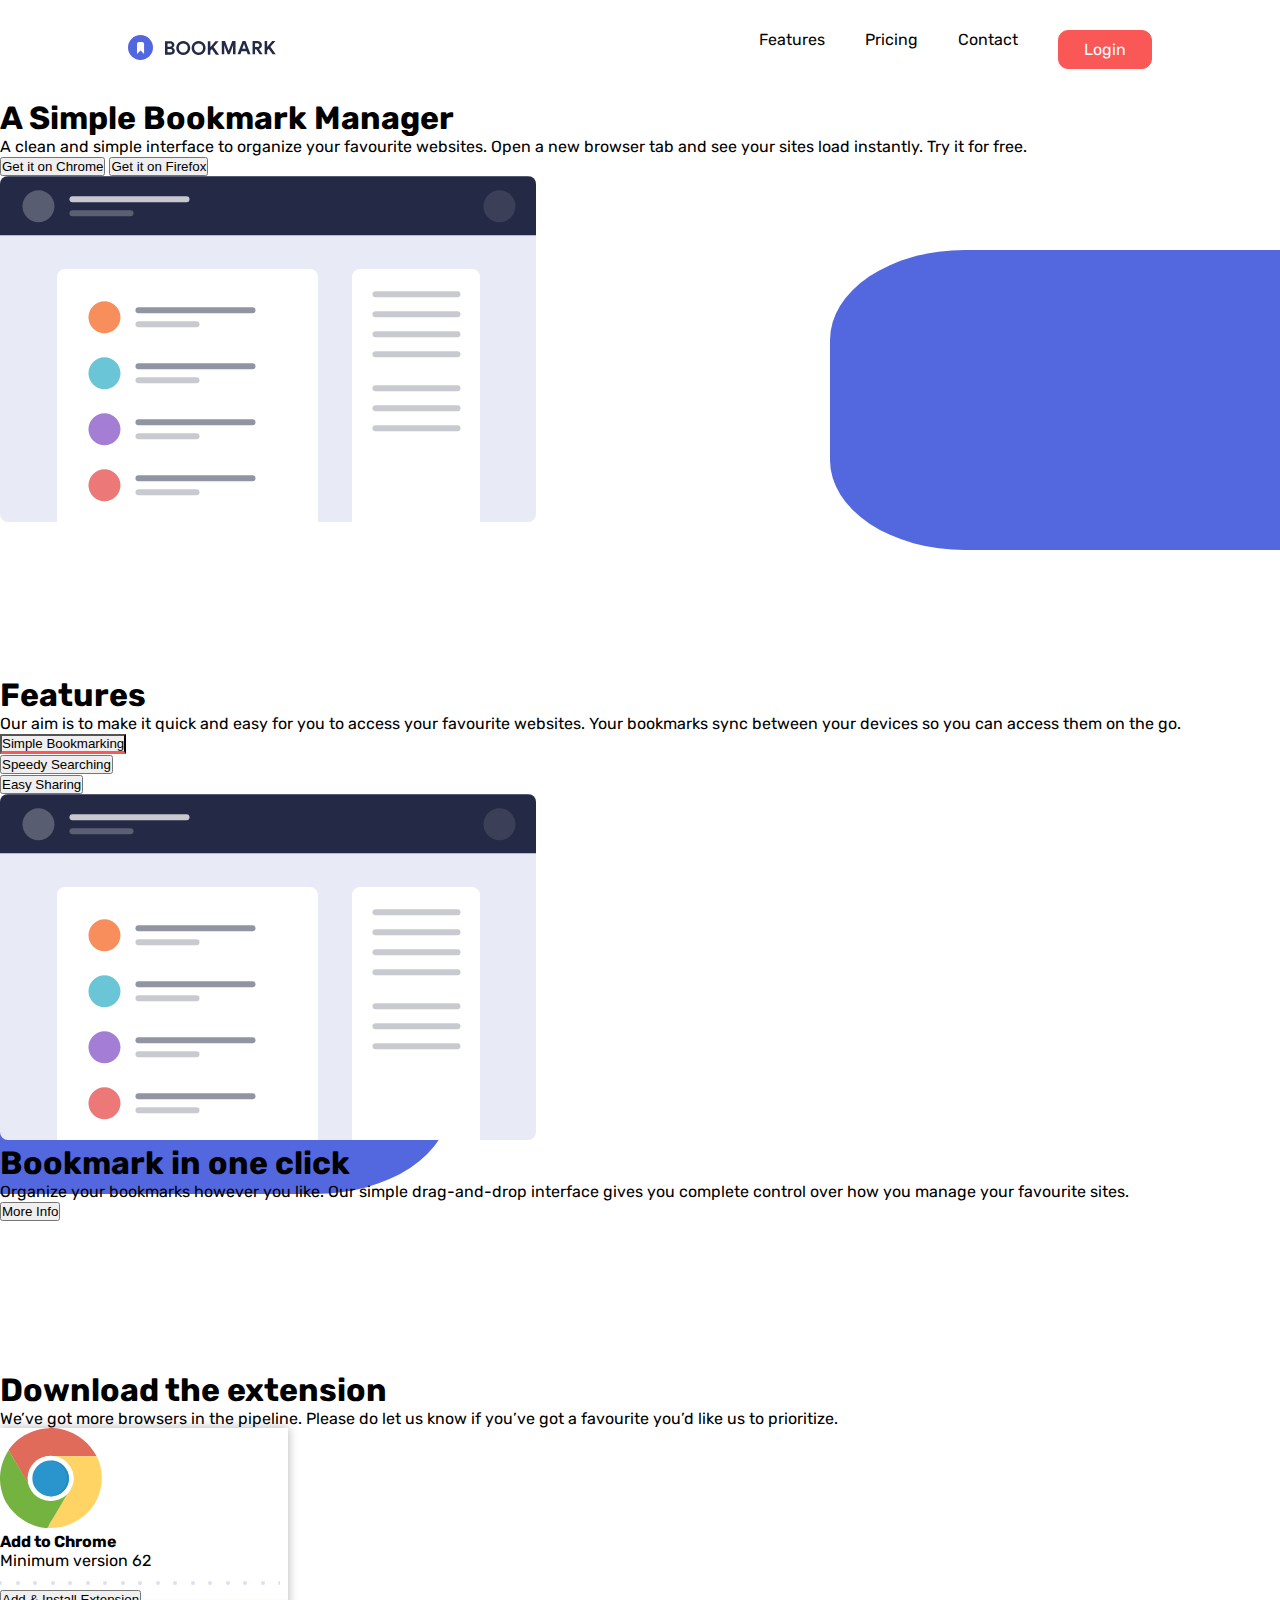
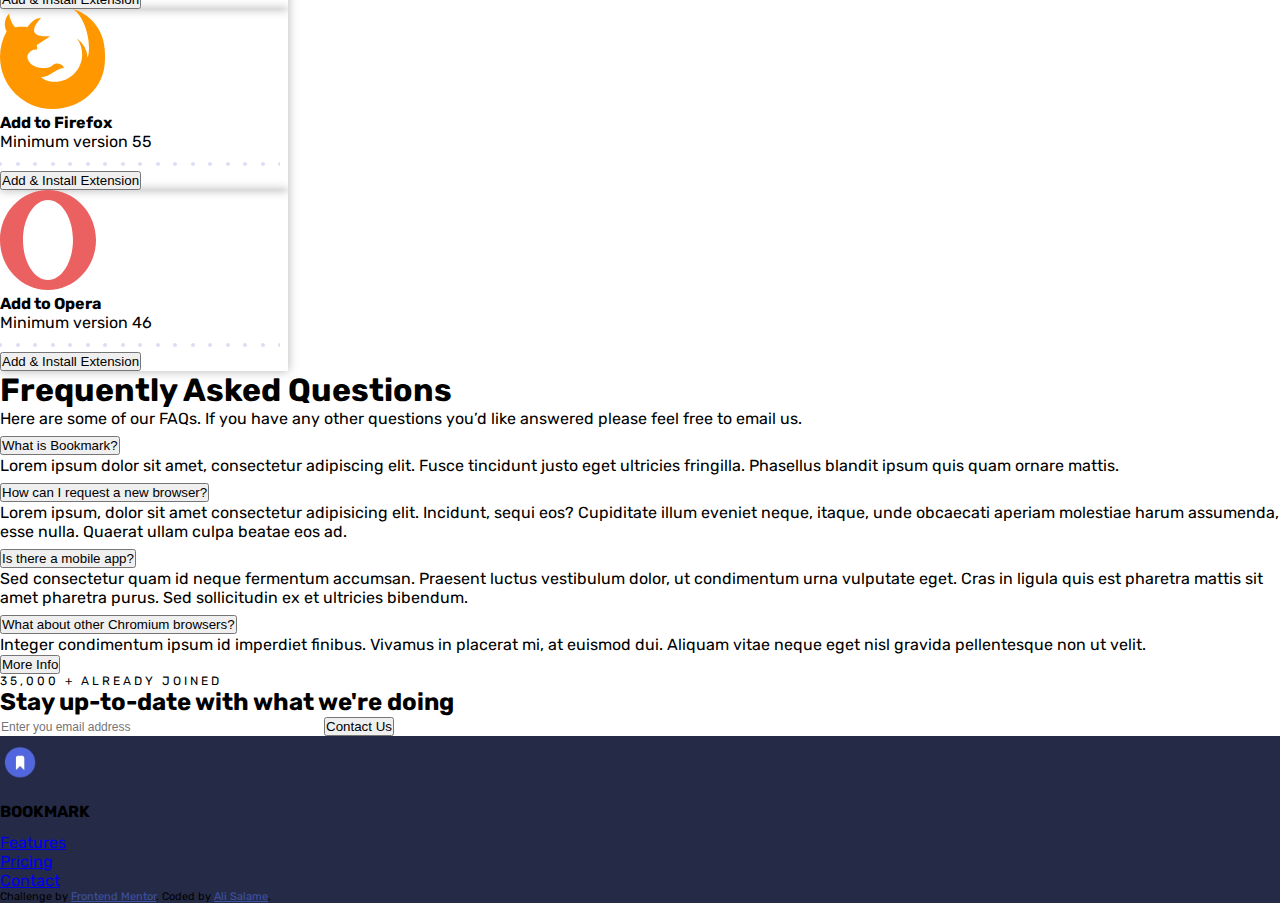
<file: index.html>
<!DOCTYPE html>
<html lang="en">
<head>
  <meta charset="UTF-8">
  <meta name="viewport" content="width=device-width, initial-scale=1.0"> <!-- displays site properly based on user's device -->
  <link href="https://cdn.jsdelivr.net/npm/bootstrap@5.2.0-beta1/dist/css/bootstrap.min.css" rel="stylesheet" integrity="sha384-0evHe/X+R7YkIZDRvuzKMRqM+OrBnVFBL6DOitfPri4tjfHxaWutUpFmBp4vmVor" crossorigin="anonymous">
  <link rel="icon" type="image/png" sizes="32x32" href="./images/favicon-32x32.png">
  <link rel="stylesheet" href="header.css">
  <link rel="stylesheet" href="Style.css">
  <link rel="preconnect" href="https://fonts.googleapis.com">
  <link rel="preconnect" href="https://fonts.gstatic.com" crossorigin>
  <link href="https://fonts.googleapis.com/css2?family=Rubik:wght@400;500&display=swap" rel="stylesheet">

  <title>Frontend Mentor | Bookmark landing page</title>
  <style>
    .attribution { font-size: 11px; text-align: center; }
    .attribution a { color: hsl(228, 45%, 44%); }
  </style>
</head>
<body class="mx-1">
  <!-- NavBar -->
  <!-- <div class="container-fluid container-md mt-md-6 nav-container">
    <nav class="navbar navbar-expand-lg bg-white ">
      <div class="container-fluid">
        <a class="navbar-brand" href="#"><svg width="148" height="25" xmlns="http://www.w3.org/2000/svg"><g fill="none" fill-rule="evenodd"><path d="M37 6.299h5.227c.746 0 1.434.155 2.062.466.629.311 1.123.735 1.484 1.27s.542 1.12.542 1.754c0 .672-.165 1.254-.495 1.746-.33.491-.762.868-1.297 1.129v.15c.697.248 1.25.643 1.661 1.185.41.541.616 1.191.616 1.95 0 .735-.196 1.385-.588 1.951a3.817 3.817 0 0 1-1.587 1.307c-.665.305-1.403.457-2.212.457H37V6.299zm5.04 5.45c.548 0 .986-.152 1.316-.457.33-.305.495-.688.495-1.148 0-.448-.159-.824-.476-1.13-.318-.304-.738-.457-1.26-.457H39.52v3.192h2.52zm.28 5.619c.61 0 1.086-.159 1.428-.476.342-.317.513-.731.513-1.241 0-.51-.174-.927-.522-1.251-.349-.324-.847-.485-1.494-.485H39.52v3.453h2.8zm12.927 2.595c-1.307 0-2.492-.308-3.556-.924a6.711 6.711 0 0 1-2.511-2.53c-.61-1.07-.915-2.246-.915-3.528 0-1.281.305-2.457.915-3.528a6.711 6.711 0 0 1 2.51-2.529C52.756 6.308 53.94 6 55.248 6c1.306 0 2.492.308 3.556.924a6.711 6.711 0 0 1 2.51 2.53c.61 1.07.915 2.246.915 3.527 0 1.282-.305 2.458-.915 3.528a6.711 6.711 0 0 1-2.51 2.53c-1.064.616-2.25.924-3.556.924zm0-2.39a4.52 4.52 0 0 0 2.258-.578 4.177 4.177 0 0 0 1.615-1.624c.392-.697.588-1.494.588-2.39 0-.896-.196-1.692-.588-2.389a4.177 4.177 0 0 0-1.615-1.624 4.52 4.52 0 0 0-2.258-.579 4.47 4.47 0 0 0-2.25.579 4.195 4.195 0 0 0-1.605 1.624c-.392.697-.588 1.493-.588 2.39 0 .895.196 1.692.588 2.389a4.195 4.195 0 0 0 1.605 1.624 4.47 4.47 0 0 0 2.25.578zm15.353 2.39c-1.307 0-2.492-.308-3.556-.924a6.711 6.711 0 0 1-2.51-2.53c-.61-1.07-.915-2.246-.915-3.528 0-1.281.305-2.457.914-3.528a6.711 6.711 0 0 1 2.511-2.529C68.108 6.308 69.294 6 70.6 6c1.307 0 2.492.308 3.556.924a6.711 6.711 0 0 1 2.51 2.53c.61 1.07.915 2.246.915 3.527 0 1.282-.305 2.458-.914 3.528a6.711 6.711 0 0 1-2.511 2.53c-1.064.616-2.25.924-3.556.924zm0-2.39a4.52 4.52 0 0 0 2.259-.578 4.177 4.177 0 0 0 1.614-1.624c.392-.697.588-1.494.588-2.39 0-.896-.196-1.692-.588-2.389a4.177 4.177 0 0 0-1.614-1.624 4.52 4.52 0 0 0-2.259-.579 4.47 4.47 0 0 0-2.25.579 4.195 4.195 0 0 0-1.605 1.624c-.392.697-.588 1.493-.588 2.39 0 .895.196 1.692.588 2.389a4.195 4.195 0 0 0 1.606 1.624 4.47 4.47 0 0 0 2.249.578zM79.83 6.3h2.52v5.73h.15l4.89-5.73h3.043v.149L85.6 11.973l5.338 7.542v.149h-3.08l-3.994-5.693-1.512 1.773v3.92h-2.52V6.299zM93.779 6h3.248l3.546 9.39h.15L104.268 6h3.267v13.365h-2.501v-6.589l.15-2.221h-.15l-3.398 8.81h-1.96l-3.416-8.81h-.149l.15 2.221v6.59h-2.483V6zm20.8 0h2.894l5.021 13.365h-2.781l-1.12-3.192h-5.115l-1.12 3.192h-2.781L114.579 6zm3.193 7.859l-1.176-3.36-.486-1.606h-.149l-.485 1.606-1.195 3.36h3.49zM124.553 6h4.872c.871 0 1.646.18 2.324.541.678.361 1.204.862 1.577 1.503.374.64.56 1.366.56 2.175 0 .858-.27 1.62-.812 2.286a4.617 4.617 0 0 1-2.044 1.447l-.018.13 3.584 5.134v.15h-2.894l-3.453-5.022h-1.176v5.021h-2.52V6zm4.853 6.03c.573 0 1.04-.175 1.4-.523.361-.349.542-.79.542-1.326 0-.51-.172-.945-.514-1.306-.342-.361-.806-.542-1.39-.542h-2.371v3.696h2.333zm7.23-6.03h2.52v5.73h.15l4.89-5.73h3.043v.15l-4.835 5.525 5.34 7.541v.15h-3.08l-3.996-5.694-1.512 1.773v3.92h-2.52V6z" fill="#242A45" fill-rule="nonzero"/><g><circle fill="#5267DF" cx="12.5" cy="12.5" r="12.5"/><path d="M9 9v10l3.54-3.44L16.078 19V9a2 2 0 0 0-2-2H11a2 2 0 0 0-2 2z" fill="#FFF"/></g></g></svg></a>
        <button class="navbar-toggler" type="button" data-bs-toggle="collapse" data-bs-target="#navbarNav" aria-controls="navbarNav" aria-expanded="false" aria-label="Toggle navigation">
          <span class="navbar-toggler-icon"></span>
        </button>
        <div class="collapse navbar-collapse" id="navbarNav">
          <ul class="navbar-nav ">
            <li class="nav-item">
              <a class="nav-link text-dark link_hover" href="#">Features</a>
            </li>
            <li class="nav-item">
              <a class="nav-link text-dark link_hover" href="#">Pricing</a>
            </li>
            <li class="nav-item link_hover ">
              <a class="nav-link text-dark link_hover" href="#">Contact</a>
            </li>
            <li class="nav-item button_container rounded ">
              <a class="nav-link text-light px-4 button_text">Login</a>
            </li>
          </ul>
        </div>
      </div>
    </nav>
  </div> -->
  <header class="d-flex flex-row">
    <div><a class="logo1" href="/"><img src="images/logo-bookmark.svg" alt="logo"></a></div>
    
    <nav>
      <ul class="nav__links align-items-center">
        <li><a href="#">Features</a></li>
        <li><a href="#">Pricing</a></li>
        <li><a href="#">Contact</a></li>
        <a class="cta" href="#">Login</a>
      </ul>

      <p class="menu cta">Menu</p>
    </nav>

</header>
<div id="mobile__menu" class="overlay">

    <a style="width:25%;" class="close container_right">&times;</a>
    <div class="overlay__content">
        <div class="link_container text-center"><a href="#">FEATURES</a></div>
        <div class="link_container text-center"><a href="#">PRICING</a></div>
        <div class="link_container text-center"><a href="#">CONTACT</a></div>
        <div class="link_container text-center"><a class="cta_overlay" href="#">LOGIN</a></div>
    </div>
</div>
<script type="text/javascript" src="mobile.js"></script>


  <!-- Bookmark -->

  <section class="mt-5 mb-md-5">
    <div class="container-fluid mx-0 d-lg-flex">
      <div class="left-section  w-lg-50 px-0 px-md-5">
        <h1 class="w-md-75 mt-md-5 text-center w-md-75 ms-0">
          A Simple Bookmark Manager
        </h1>
        <p class="text-center w-md-75 mt-3 ms-0">
          A clean and simple interface to organize your favourite websites. Open a new
          browser tab and see your sites load instantly. Try it for free.
        </p>
        <div class="w-md-75 mx-0 gap-md-5 mt-5 text-center gap-3">
          <button class="btn btn-primary Chrome">Get it on Chrome</button>
          <button class="btn btn-light Firefox">Get it on Firefox</button>
        </div>
      </div>
      <div class="right-section d-none d-lg-flex w-lg-50 .right-section">
        <svg xmlns="http://www.w3.org/2000/svg" xmlns:xlink="http://www.w3.org/1999/xlink" width="536" height="346"><defs><rect id="a" width="536" height="346" rx="8"/></defs><g fill="none" fill-rule="evenodd"><mask id="b" fill="#fff"><use xlink:href="#a"/></mask><use fill="#E8EAF6" fill-rule="nonzero" xlink:href="#a"/><g mask="url(#b)"><path fill="#242A45" d="M-3.53.197h547v59h-547z"/><g transform="translate(22.47 14.197)" fill="#FFF"><circle cx="16" cy="16" r="16" opacity=".245"/><circle cx="477" cy="16" r="16" opacity=".104"/><g transform="translate(47 6)"><rect width="120" height="6" opacity=".75" rx="3"/><rect width="64" height="6" y="14" opacity=".25" rx="3"/></g></g></g><g mask="url(#b)"><g transform="translate(57 93)"><rect width="261" height="316" fill="#FFF" rx="8"/><rect width="128" height="316" x="295" fill="#FFF" rx="8"/><rect width="120" height="6" x="78.47" y="38.197" fill="#242A45" opacity=".5" rx="3"/></g></g><g transform="translate(88.47 115.197)"><circle cx="16" cy="26" r="16" fill="#F98E5D"/><rect width="88" height="6" x="284" fill="#242A45" opacity=".25" rx="3"/><rect width="88" height="6" x="284" y="20" fill="#242A45" opacity=".25" rx="3"/><rect width="88" height="6" x="284" y="40" fill="#242A45" opacity=".25" rx="3"/><rect width="88" height="6" x="284" y="60" fill="#242A45" opacity=".25" rx="3"/><rect width="88" height="6" x="284" y="94" fill="#242A45" opacity=".25" rx="3"/><rect width="88" height="6" x="284" y="114" fill="#242A45" opacity=".25" rx="3"/><rect width="88" height="6" x="284" y="134" fill="#242A45" opacity=".25" rx="3"/><rect width="64" height="6" x="47" y="30" fill="#242A45" opacity=".25" rx="3"/></g><g transform="translate(88.47 181.197)"><circle cx="16" cy="16" r="16" fill="#6AC6D6"/><rect width="120" height="6" x="47" y="6" fill="#242A45" opacity=".5" rx="3"/><rect width="64" height="6" x="47" y="20" fill="#242A45" opacity=".25" rx="3"/></g><g transform="translate(88.47 237.197)"><circle cx="16" cy="16" r="16" fill="#A47ED4"/><rect width="120" height="6" x="47" y="6" fill="#242A45" opacity=".5" rx="3"/><rect width="64" height="6" x="47" y="20" fill="#242A45" opacity=".25" rx="3"/></g><g transform="translate(88.47 293.197)"><circle cx="16" cy="16" r="16" fill="#EC7878"/><rect width="120" height="6" x="47" y="6" fill="#242A45" opacity=".5" rx="3"/><rect width="64" height="6" x="47" y="20" fill="#242A45" opacity=".25" rx="3"/></g></g></svg>
      </div>
      <div class="drawing"></div>
    </div>
  </section>

  <!-- Features -->
  <section class="mt-md-5 features d-flex flex-column justify-content-center">
    <div class="container mt-5 mb-2 ">
      <h1 class="text-center">Features</h1>
      <div class="container-sm w-75 w-md-50">
        <p class="text-center w-100 w-md-25 w-lg-25 gx-0" >Our aim is to make it quick and easy for you to access your favourite websites.
          Your bookmarks sync between your devices so you can access them on the go.</p>
      </div>
    </div>
    <div class="container d-flex flex-md-row flex-column justify-content-center align-items-center gap-0 mt-5">
      <div class="container-fluid text-center container-md border-top-0 border-start-0 border-end-0 border-bottom border-dark rounded-0 "><button class="btn btn-light bg-white btn-md px-4 pb-4 selected-bottom">Simple Bookmarking</button></div>
      <div class="container-fluid text-center container-md border-top-0 border-start-0 border-end-0 border-bottom border-dark rounded-0 "><button class="btn btn-light bg-white btn-md px-4 pb-4">Speedy Searching</button></div>
      <div class="container-fluid text-center container-md border-top-0 border-start-0 border-end-0 border-bottom border-dark rounded-0 "><button class="btn btn-light bg-white btn-md px-5 pb-4">Easy Sharing</button></div>
    </div>
  </section>

  <section class="mt-5 mb-5 last-section">
    <div class="container d-lg-flex gap-md-5">
      <div class="right-section2 d-none d-lg-flex w-lg-50 .right-section">
        <svg xmlns="http://www.w3.org/2000/svg" xmlns:xlink="http://www.w3.org/1999/xlink" width="536" height="346"><defs><rect id="a" width="536" height="346" rx="8"/></defs><g fill="none" fill-rule="evenodd"><mask id="b" fill="#fff"><use xlink:href="#a"/></mask><use fill="#E8EAF6" fill-rule="nonzero" xlink:href="#a"/><g mask="url(#b)"><path fill="#242A45" d="M-3.53.197h547v59h-547z"/><g transform="translate(22.47 14.197)" fill="#FFF"><circle cx="16" cy="16" r="16" opacity=".245"/><circle cx="477" cy="16" r="16" opacity=".104"/><g transform="translate(47 6)"><rect width="120" height="6" opacity=".75" rx="3"/><rect width="64" height="6" y="14" opacity=".25" rx="3"/></g></g></g><g mask="url(#b)"><g transform="translate(57 93)"><rect width="261" height="316" fill="#FFF" rx="8"/><rect width="128" height="316" x="295" fill="#FFF" rx="8"/><rect width="120" height="6" x="78.47" y="38.197" fill="#242A45" opacity=".5" rx="3"/></g></g><g transform="translate(88.47 115.197)"><circle cx="16" cy="26" r="16" fill="#F98E5D"/><rect width="88" height="6" x="284" fill="#242A45" opacity=".25" rx="3"/><rect width="88" height="6" x="284" y="20" fill="#242A45" opacity=".25" rx="3"/><rect width="88" height="6" x="284" y="40" fill="#242A45" opacity=".25" rx="3"/><rect width="88" height="6" x="284" y="60" fill="#242A45" opacity=".25" rx="3"/><rect width="88" height="6" x="284" y="94" fill="#242A45" opacity=".25" rx="3"/><rect width="88" height="6" x="284" y="114" fill="#242A45" opacity=".25" rx="3"/><rect width="88" height="6" x="284" y="134" fill="#242A45" opacity=".25" rx="3"/><rect width="64" height="6" x="47" y="30" fill="#242A45" opacity=".25" rx="3"/></g><g transform="translate(88.47 181.197)"><circle cx="16" cy="16" r="16" fill="#6AC6D6"/><rect width="120" height="6" x="47" y="6" fill="#242A45" opacity=".5" rx="3"/><rect width="64" height="6" x="47" y="20" fill="#242A45" opacity=".25" rx="3"/></g><g transform="translate(88.47 237.197)"><circle cx="16" cy="16" r="16" fill="#A47ED4"/><rect width="120" height="6" x="47" y="6" fill="#242A45" opacity=".5" rx="3"/><rect width="64" height="6" x="47" y="20" fill="#242A45" opacity=".25" rx="3"/></g><g transform="translate(88.47 293.197)"><circle cx="16" cy="16" r="16" fill="#EC7878"/><rect width="120" height="6" x="47" y="6" fill="#242A45" opacity=".5" rx="3"/><rect width="64" height="6" x="47" y="20" fill="#242A45" opacity=".25" rx="3"/></g></g></svg>
        
      </div>
      <div class="drawing2"></div>
      <div class="left-section w-lg-50 px-5">
        <h1 class="w-md-75 mt-md-5 text-center w-md-75 ms-0">
          Bookmark in one click
        </h1>
        <p class="text-center w-md-75 mt-3 ms-0 ">
          Organize your bookmarks however you like. Our simple drag-and-drop interface 
          gives you complete control over how you manage your favourite sites.
        </p>
        <div class="w-md-75 ms-0 gap-md-5 mt-5 text-center gap-3">
          <button class="btn btn-primary Chrome">More Info</button>
        </div>
      </div>
    </div>
  </section>

  <!-- Download Extension -->

  <section class="mt-5 features d-flex flex-column justify-content-center">
    <div class="w-md-75 mt-md-5 text-center w-md-75 ms-0">
      <h1>Download the extension</h1>
      <div class="container-sm w-50">
        <p class="text-center w-md-25 w-lg-25" >We’ve got more browsers in the pipeline. Please do let us know if you’ve 
          got a favourite you’d like us to prioritize.</p>
      </div>
    </div>
    <div class="container mt-md-5">
      <div class="row gap-5 mt-5 ms-4 gap-md-5 mt-md-0 ms-md-0">
        <div class="col-md border-0 mt-md-1">
          <div class="card d-flex justify-content-center align-items-center border_custom" style="width: 18rem;">
            <img src="images/logo-chrome.svg" class="card-img-top img w-50 m-5" alt="">
            <div class="container d-flex flex-column justify-content-center text-align-center align-items-center">
              <h4 class="text-dark">Add to Chrome</h4>
              <p>Minimum version 62</p>
            </div>
            <div class="card-body p-0 d-flex flex-column justify-content-around align-items-center gap-md-3 mb-3">
              <img class="img-fluid" src="/images/bg-dots.svg" alt="">
              <button class="btn btn-primary px-3 Chrome">Add & Install Extension</button>
            </div>
          </div>
        </div>
        <div class="col-md border-0 mt-md-4 pt-md-4">
          <div class="card d-flex justify-content-center align-items-center border_custom" style="width: 18rem;">
            <img src="images/logo-firefox.svg" class="card-img-top img w-50 m-5" alt="">
            <div class="container d-flex flex-column justify-content-center text-align-center align-items-center">
              <h4 class="text-dark">Add to Firefox</h4>
              <p>Minimum version 55</p>
            </div>
            <div class="card-body p-0 d-flex flex-column justify-content-around align-items-center gap-md-3 mb-3">
              <img class="img-fluid" src="/images/bg-dots.svg" alt="">
              <button class="btn btn-primary px-3 Chrome">Add & Install Extension</button>
            </div>
          </div>
        </div>
        <div class="col-md border-0 mt-md-5 pt-md-5">
          <div class="card d-flex justify-content-center align-items-center border_custom" style="width: 18rem;">
            <img src="images/logo-opera.svg" class="card-img-top img w-50 m-5" alt="">
            <div class="container d-flex flex-column justify-content-center text-align-center align-items-center">
              <h4 class="text-dark">Add to Opera</h4>
              <p>Minimum version 46</p>
            </div>
            <div class="card-body p-0 d-flex flex-column justify-content-around align-items-center gap-md-3 mb-3">
              <img class="img-fluid" src="/images/bg-dots.svg" alt="">
              <button class="btn btn-primary px-3 Chrome">Add & Install Extension</button>
            </div>
          </div>
        </div>
      </div>
    </div>
  </section>


  <!-- Frequently Asked Questions -->

<section class="pb-5 mb-5">
    <div class="container mt-5 mb-5 text-center text-dark">
      <h1>Frequently Asked Questions</h1>
      <div class="container-sm w-50">
        <p class="text-center w-md-25 w-lg-25" >
          Here are some of our FAQs. If you have any other questions you’d like 
          answered please feel free to email us.</p>
      </div>
    </div>


    <div class="accordion mt-5"  id="accordionExample">
      <!-- Accordion #1 -->
      <div class="accordion-item d-flex flex-column justify-content-center align-items-center border-0">
        <!-- Question -->
        <h2 class="accordion-header w-50 border-top border-dark" id="headingOne">
          <button class="accordion-button" type="button" data-bs-toggle="collapse" data-bs-target="#collapseOne" aria-expanded="true" aria-controls="collapseOne">
            What is Bookmark?
          </button>
        </h2>

        <!-- Answer! -->
        <div id="collapseOne" class="accordion-collapse  collapse w-50" aria-labelledby="headingOne" data-bs-parent="#accordionExample">
          <div class="accordion-body">
            Lorem ipsum dolor sit amet, consectetur adipiscing elit. Fusce tincidunt 
            justo eget ultricies fringilla. Phasellus blandit ipsum quis quam ornare mattis.
          </div>
        </div>

      </div>


      <!-- Accordion #2 -->
      <div class="accordion-item d-flex flex-column justify-content-center align-items-center border-0">
        <!-- Question -->
        <h2 class="accordion-header w-50 border-top border-dark" id="headingtwo">
          <button class="accordion-button" type="button" data-bs-toggle="collapse" data-bs-target="#collapsetwo">
            How can I request a new browser?
          </button>
        </h2>

        <!-- Answer! -->
        <div id="collapsetwo" class="accordion-collapse collapse w-50  flex-column justify-content-center align-items-center" aria-labelledby="headingOne" data-bs-parent="#accordionExample">
          <div class="accordion-body">
            Lorem ipsum, dolor sit amet consectetur adipisicing elit. Incidunt, sequi eos? Cupiditate illum eveniet neque, itaque, unde obcaecati aperiam molestiae harum assumenda, esse nulla. Quaerat ullam culpa beatae eos ad.
          </div>
        </div>

      </div>


      <!-- Accordion #3 -->
      <div class="accordion-item d-flex flex-column justify-content-center align-items-center border-0">
        <!-- Question -->
        <h2 class="accordion-header w-50 border-top border-dark" id="headingthree">
          <button class="accordion-button" type="button" data-bs-toggle="collapse" data-bs-target="#collapsethree">
            Is there a mobile app?
          </button>
        </h2>

        <!-- Answer! -->
        <div id="collapsethree" class="accordion-collapse collapse w-50  flex-column justify-content-center align-items-center" aria-labelledby="headingOne" data-bs-parent="#accordionExample">
          <div class="accordion-body">
            Sed consectetur quam id neque fermentum accumsan. Praesent luctus vestibulum dolor, ut condimentum 
            urna vulputate eget. Cras in ligula quis est pharetra mattis sit amet pharetra purus. Sed 
            sollicitudin ex et ultricies bibendum.
          </div>
        </div>
      </div>

      
      <!-- Accordion #4 -->
      <div class="accordion-item d-flex flex-column justify-content-center align-items-center border-0">
        <!-- Question -->
        <h2 class="accordion-header w-50 border-top border-bottom border-dark" id="headingfour">
          <button class="accordion-button" type="button" data-bs-toggle="collapse" data-bs-target="#collapsefour">
            What about other Chromium browsers?
          </button>
        </h2>

        <!-- Answer! -->
        <div id="collapsefour" class="accordion-collapse collapse w-50  flex-column justify-content-center align-items-center" aria-labelledby="headingOne" data-bs-parent="#accordionExample">
          <div class="accordion-body">
            Integer condimentum ipsum id imperdiet finibus. Vivamus in placerat mi, at euismod dui. Aliquam 
            vitae neque eget nisl gravida pellentesque non ut velit.
          </div>
        </div>

      </div>
    </div>

    <div class="container d-flex justify-content-center align-items-center">
      <button class="btn btn-primary btn-md mt-5 pt-2 Chrome">
        More Info
      </button>
    </div>
  </div>
</section>

<!-- Contact Us -->
<section class="bg-primary text-light contact_us text-center pt-5 mt-3 ms-0">
  <div class="container">
    <div>
      <p >35,000 + ALREADY JOINED</p>
      <h2 class="ps-md-5">Stay up-to-date with what <span class="d-md-block">we're doing</span></h2>
    </div>
    <div class="contact_us_input input-primary flex-md-row d-flex flex-column gap-3 justify-content-center align-items-center pt-3 pb-5">
      <input class="input_2 p-2 w-75 w-md-25" type="text" placeholder="Enter you email address">
      <button class="btn btn-danger btn-md py-2 px-3">Contact Us</button>
    </div>
  </div>
</section>
  
<!-- Footer -->
<footer class="footer py-5 px-0 mx-0">
  <div class="container d-flex flex-column flex-md-row justify-content-start align-items-center">
    <div class="container d-flex flex-row align-items-center justify-content-start">
      <a class="navbar-brand" href="#"><img class="img-fluid" src="images/icon.JPG" alt=""></a>
      <h4 class="text-white">BOOKMARK</h4>
      <div class="ms-0 align-items-center text-center footer_nav">
        <ul class="navbar-nav d-flex flex-column flex-md-row gap-md-5 justify-content-start">
          <li class="nav-item">
            <a class="nav-link text-white" aria-current="page" href="#">Features</a>
          </li>
          <li class="nav-item">
            <a class="nav-link text-white" href="#">Pricing</a>
          </li>
          <li class="nav-item">
            <a class="nav-link text-white" href="#">Contact</a>
          </li>
        </ul>
      </div>
    </div>
    <p class="attribution text-light pt-5 pt-md-0">
      Challenge by <a class="text-light" href="https://www.frontendmentor.io?ref=challenge" target="_blank">Frontend Mentor</a>. 
      Coded by <a class="text-light" href="https://www.linkedin.com/in/ali-salame-9a427b189/">Ali Salame</a>.
    </p>

  </div>
</footer>



  <!-- JavaScript Bundle with Popper -->
<script src="https://cdn.jsdelivr.net/npm/bootstrap@5.2.0-beta1/dist/js/bootstrap.bundle.min.js" integrity="sha384-pprn3073KE6tl6bjs2QrFaJGz5/SUsLqktiwsUTF55Jfv3qYSDhgCecCxMW52nD2" crossorigin="anonymous"></script>

</body>
</html>
</file>
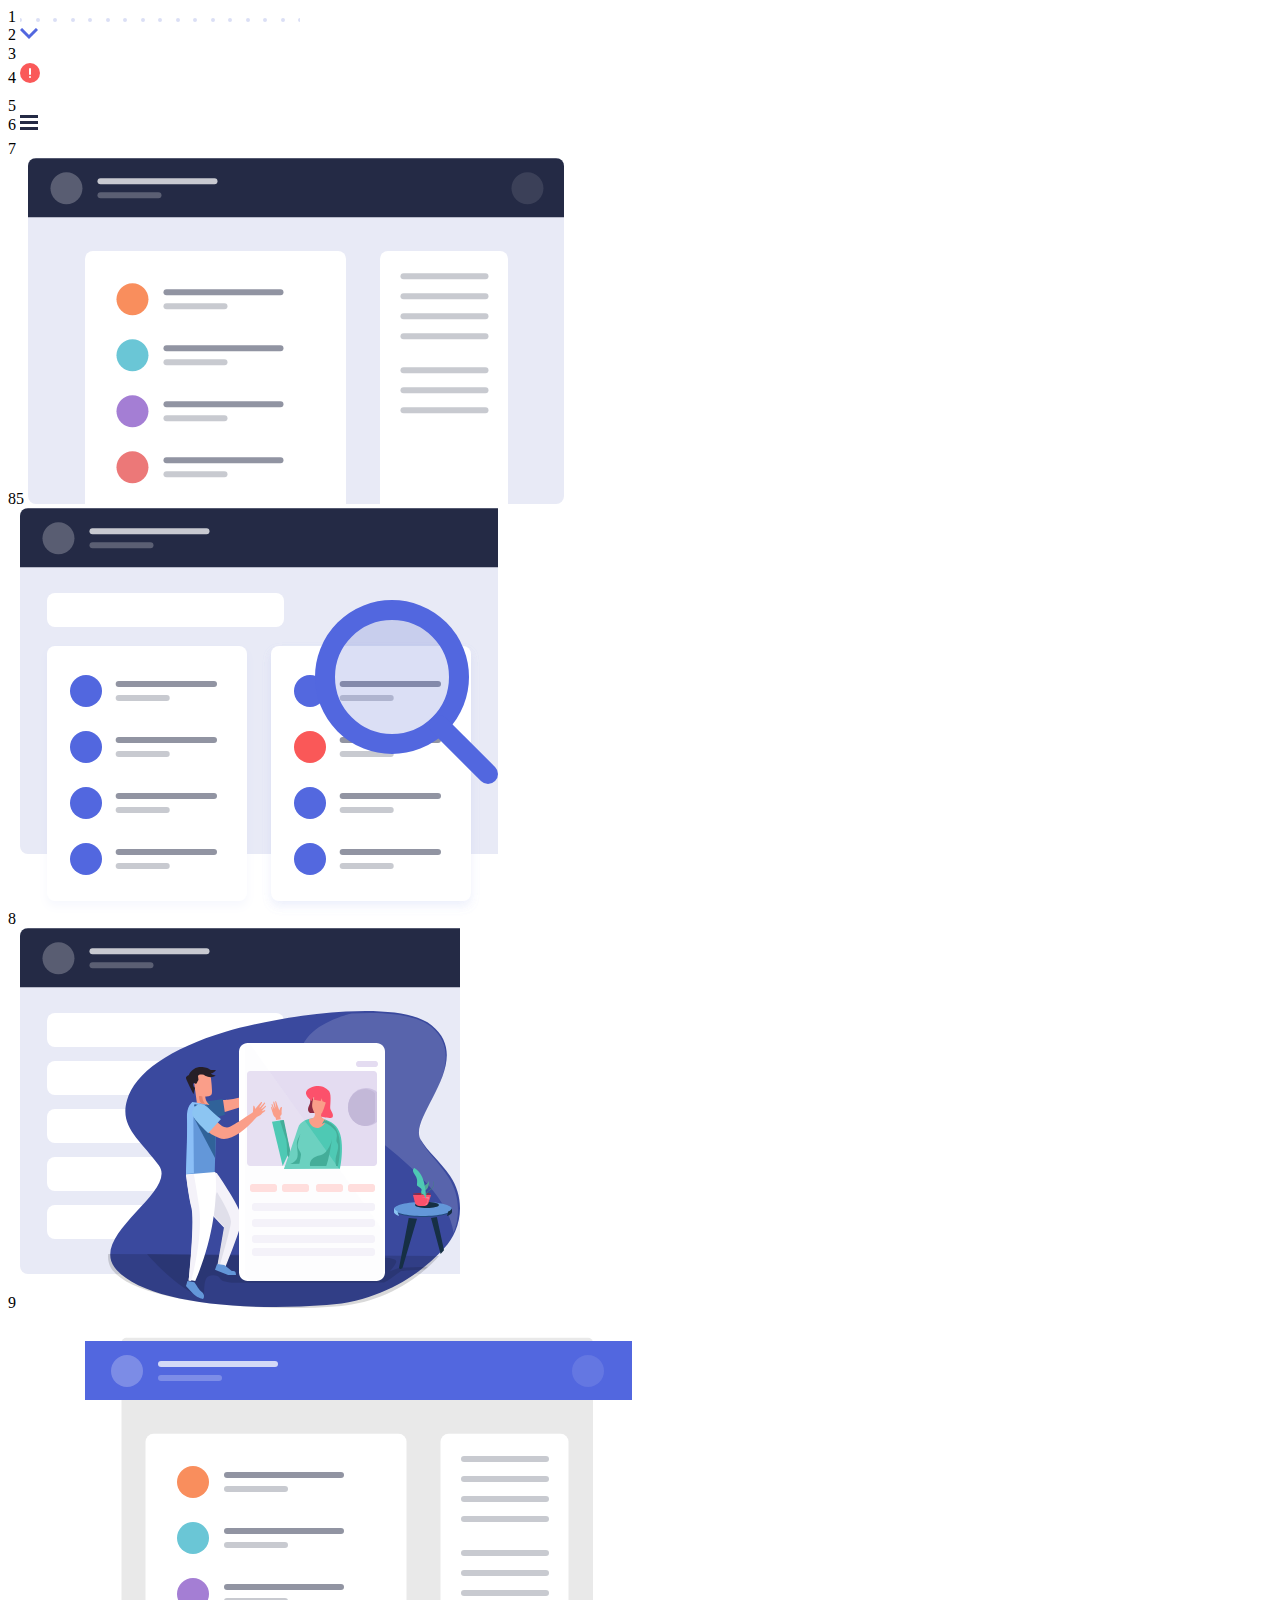
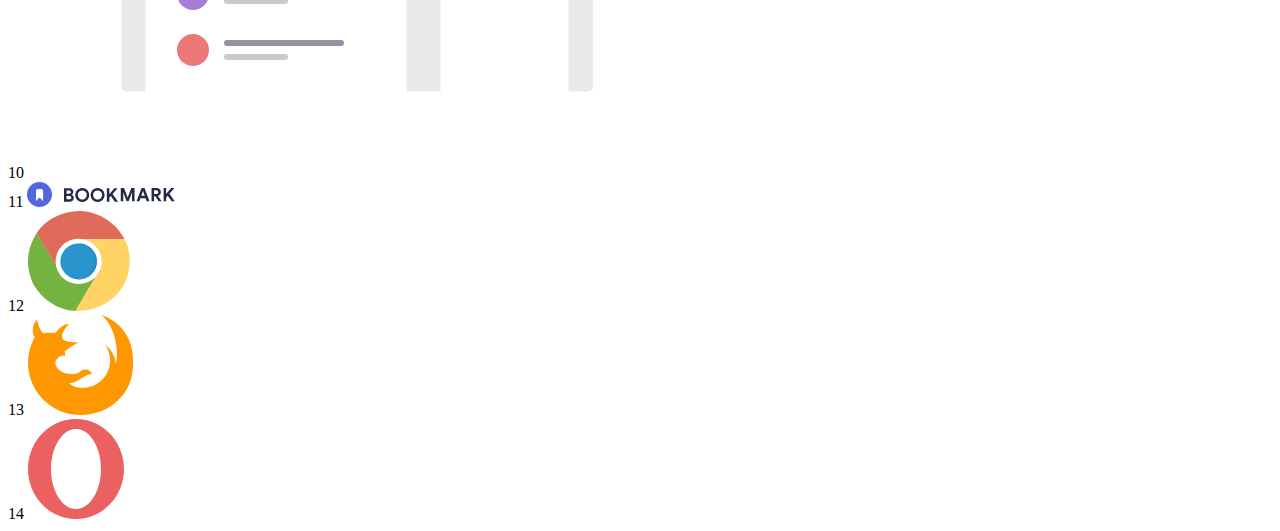
<file: icons.html>
<!DOCTYPE html>
<html lang="en">
<head>
    <meta charset="UTF-8">
    <meta http-equiv="X-UA-Compatible" content="IE=edge">
    <meta name="viewport" content="width=device-width, initial-scale=1.0">
    <title>Document</title>
</head>
<body>
    <div class="container d-flex my-5">
        <div>1
            <svg xmlns="http://www.w3.org/2000/svg" width="280" height="4"><path fill="#495DCF" fill-opacity=".2" fill-rule="evenodd" d="M0 4a2 2 0 1 1 0-4 2 2 0 0 1 0 4zm280 0a2 2 0 1 1 0-4 2 2 0 0 1 0 4zm-17 0a2 2 0 1 1 0-4 2 2 0 0 1 0 4zm-35 0a2 2 0 1 1 0-4 2 2 0 0 1 0 4zm-35 0a2 2 0 1 1 0-4 2 2 0 0 1 0 4zm-35 0a2 2 0 1 1 0-4 2 2 0 0 1 0 4zm-18 0a2 2 0 1 1 0-4 2 2 0 0 1 0 4zm-17 0a2 2 0 1 1 0-4 2 2 0 0 1 0 4zm122 0a2 2 0 1 1 0-4 2 2 0 0 1 0 4zm-35 0a2 2 0 1 1 0-4 2 2 0 0 1 0 4zm-35 0a2 2 0 1 1 0-4 2 2 0 0 1 0 4zm-70 0a2 2 0 1 1 0-4 2 2 0 0 1 0 4zM88 4a2 2 0 1 1 0-4 2 2 0 0 1 0 4zM70 4a2 2 0 1 1 0-4 2 2 0 0 1 0 4zM53 4a2 2 0 1 1 0-4 2 2 0 0 1 0 4zM35 4a2 2 0 1 1 0-4 2 2 0 0 1 0 4zM18 4a2 2 0 1 1 0-4 2 2 0 0 1 0 4z"/></svg>
        </div>
        <div>2
            <svg xmlns="http://www.w3.org/2000/svg" width="18" height="12"><path fill="none" stroke="#5267DF" stroke-width="3" d="M1 1l8 8 8-8"/></svg>
        </div>
        <div>3
            <svg xmlns="http://www.w3.org/2000/svg" width="16" height="15"><path fill="#FFF" fill-rule="evenodd" d="M8 5.379L13.303.075l2.122 2.122L10.12 7.5l5.304 5.303-2.122 2.122L8 9.62l-5.303 5.304-2.122-2.122L5.88 7.5.575 2.197 2.697.075 8 5.38z"/></svg>
        </div>
        <div>4
            <svg xmlns="http://www.w3.org/2000/svg" width="20" height="20"><g fill="none" fill-rule="evenodd"><circle cx="10" cy="10" r="10" fill="#FA5959"/><g fill="#FFF" transform="translate(9 5)"><rect width="2" height="7" rx="1"/><rect width="2" height="2" y="8" rx="1"/></g></g></svg>
        </div>
        <div>5
            <svg xmlns="http://www.w3.org/2000/svg" width="24" height="24"><path fill="#FFF" fill-rule="evenodd" d="M22.675 0H1.325C.593 0 0 .593 0 1.325v21.351C0 23.407.593 24 1.325 24H12.82v-9.294H9.692v-3.622h3.128V8.413c0-3.1 1.893-4.788 4.659-4.788 1.325 0 2.463.099 2.795.143v3.24l-1.918.001c-1.504 0-1.795.715-1.795 1.763v2.313h3.587l-.467 3.622h-3.12V24h6.116c.73 0 1.323-.593 1.323-1.325V1.325C24 .593 23.407 0 22.675 0z"/></svg>
        </div>
        <div>6
            <svg xmlns="http://www.w3.org/2000/svg" width="18" height="15"><path fill="#242A45" fill-rule="evenodd" d="M0 0h18v3H0V0zm0 6h18v3H0V6zm0 6h18v3H0v-3z"/></svg>
        </div>
        <div>7
            <svg xmlns="http://www.w3.org/2000/svg" width="24" height="20"><path fill="#FFF" fill-rule="evenodd" d="M24 2.557a9.83 9.83 0 0 1-2.828.775A4.932 4.932 0 0 0 23.337.608a9.864 9.864 0 0 1-3.127 1.195A4.916 4.916 0 0 0 16.616.248c-3.179 0-5.515 2.966-4.797 6.045A13.978 13.978 0 0 1 1.671 1.149a4.93 4.93 0 0 0 1.523 6.574 4.903 4.903 0 0 1-2.229-.616c-.054 2.281 1.581 4.415 3.949 4.89a4.935 4.935 0 0 1-2.224.084 4.928 4.928 0 0 0 4.6 3.419A9.9 9.9 0 0 1 0 17.54a13.94 13.94 0 0 0 7.548 2.212c9.142 0 14.307-7.721 13.995-14.646A10.025 10.025 0 0 0 24 2.557z"/></svg>
        </div>
        <div>85
            <svg xmlns="http://www.w3.org/2000/svg" xmlns:xlink="http://www.w3.org/1999/xlink" width="536" height="346"><defs><rect id="a" width="536" height="346" rx="8"/></defs><g fill="none" fill-rule="evenodd"><mask id="b" fill="#fff"><use xlink:href="#a"/></mask><use fill="#E8EAF6" fill-rule="nonzero" xlink:href="#a"/><g mask="url(#b)"><path fill="#242A45" d="M-3.53.197h547v59h-547z"/><g transform="translate(22.47 14.197)" fill="#FFF"><circle cx="16" cy="16" r="16" opacity=".245"/><circle cx="477" cy="16" r="16" opacity=".104"/><g transform="translate(47 6)"><rect width="120" height="6" opacity=".75" rx="3"/><rect width="64" height="6" y="14" opacity=".25" rx="3"/></g></g></g><g mask="url(#b)"><g transform="translate(57 93)"><rect width="261" height="316" fill="#FFF" rx="8"/><rect width="128" height="316" x="295" fill="#FFF" rx="8"/><rect width="120" height="6" x="78.47" y="38.197" fill="#242A45" opacity=".5" rx="3"/></g></g><g transform="translate(88.47 115.197)"><circle cx="16" cy="26" r="16" fill="#F98E5D"/><rect width="88" height="6" x="284" fill="#242A45" opacity=".25" rx="3"/><rect width="88" height="6" x="284" y="20" fill="#242A45" opacity=".25" rx="3"/><rect width="88" height="6" x="284" y="40" fill="#242A45" opacity=".25" rx="3"/><rect width="88" height="6" x="284" y="60" fill="#242A45" opacity=".25" rx="3"/><rect width="88" height="6" x="284" y="94" fill="#242A45" opacity=".25" rx="3"/><rect width="88" height="6" x="284" y="114" fill="#242A45" opacity=".25" rx="3"/><rect width="88" height="6" x="284" y="134" fill="#242A45" opacity=".25" rx="3"/><rect width="64" height="6" x="47" y="30" fill="#242A45" opacity=".25" rx="3"/></g><g transform="translate(88.47 181.197)"><circle cx="16" cy="16" r="16" fill="#6AC6D6"/><rect width="120" height="6" x="47" y="6" fill="#242A45" opacity=".5" rx="3"/><rect width="64" height="6" x="47" y="20" fill="#242A45" opacity=".25" rx="3"/></g><g transform="translate(88.47 237.197)"><circle cx="16" cy="16" r="16" fill="#A47ED4"/><rect width="120" height="6" x="47" y="6" fill="#242A45" opacity=".5" rx="3"/><rect width="64" height="6" x="47" y="20" fill="#242A45" opacity=".25" rx="3"/></g><g transform="translate(88.47 293.197)"><circle cx="16" cy="16" r="16" fill="#EC7878"/><rect width="120" height="6" x="47" y="6" fill="#242A45" opacity=".5" rx="3"/><rect width="64" height="6" x="47" y="20" fill="#242A45" opacity=".25" rx="3"/></g></g></svg>
        </div>
        <div>8
            <svg xmlns="http://www.w3.org/2000/svg" xmlns:xlink="http://www.w3.org/1999/xlink" width="478" height="416"><defs><rect id="a" width="350" height="346" rx="8"/><rect id="d" width="200" height="255" rx="8"/><filter id="c" width="117.5%" height="113.7%" x="-8.8%" y="-4.9%" filterUnits="objectBoundingBox"><feOffset dy="5" in="SourceAlpha" result="shadowOffsetOuter1"/><feGaussianBlur in="shadowOffsetOuter1" result="shadowBlurOuter1" stdDeviation="5"/><feColorMatrix in="shadowBlurOuter1" values="0 0 0 0 0.285332669 0 0 0 0 0.363695184 0 0 0 0 0.811480978 0 0 0 0.0830692745 0"/></filter><filter id="e" width="139.5%" height="131%" x="-19.8%" y="-13.5%" filterUnits="objectBoundingBox"><feOffset dy="5" in="SourceAlpha" result="shadowOffsetOuter1"/><feGaussianBlur in="shadowOffsetOuter1" result="shadowBlurOuter1" stdDeviation="5"/><feColorMatrix in="shadowBlurOuter1" result="shadowMatrixOuter1" values="0 0 0 0 0.285332669 0 0 0 0 0.363695184 0 0 0 0 0.811480978 0 0 0 0.0830692745 0"/><feMerge><feMergeNode in="shadowMatrixOuter1"/><feMergeNode in="SourceGraphic"/></feMerge></filter><rect id="g" width="200" height="255" rx="8"/><filter id="f" width="117.5%" height="113.7%" x="-8.8%" y="-4.9%" filterUnits="objectBoundingBox"><feOffset dy="5" in="SourceAlpha" result="shadowOffsetOuter1"/><feGaussianBlur in="shadowOffsetOuter1" result="shadowBlurOuter1" stdDeviation="5"/><feColorMatrix in="shadowBlurOuter1" values="0 0 0 0 0.285332669 0 0 0 0 0.363695184 0 0 0 0 0.811480978 0 0 0 0.0830692745 0"/></filter></defs><g fill="none" fill-rule="evenodd"><mask id="b" fill="#fff"><use xlink:href="#a"/></mask><use fill="#E8EAF6" fill-rule="nonzero" xlink:href="#a"/><g mask="url(#b)"><path fill="#242A45" d="M-3.53.197h547v59h-547z"/><g transform="translate(22.47 14.197)" fill="#FFF"><circle cx="16" cy="16" r="16" opacity=".245"/><g transform="translate(47 6)"><rect width="120" height="6" opacity=".75" rx="3"/><rect width="64" height="6" y="14" opacity=".25" rx="3"/></g></g></g><g transform="translate(27 138)"><use fill="#000" filter="url(#c)" xlink:href="#d"/><use fill="#FFF" xlink:href="#d"/><g transform="translate(23 29)"><rect width="101.317" height="6" x="45.683" y="6" fill="#242A45" opacity=".5" rx="3"/><circle cx="16" cy="16" r="16" fill="#5267DF"/><rect width="54.036" height="6" x="45.683" y="20" fill="#242A45" opacity=".25" rx="3"/><g transform="translate(0 56)"><circle cx="16" cy="16" r="16" fill="#5267DF"/><rect width="101.317" height="6" x="45.683" y="6" fill="#242A45" opacity=".5" rx="3"/><rect width="54.036" height="6" x="45.683" y="20" fill="#242A45" opacity=".25" rx="3"/></g><g transform="translate(0 112)"><circle cx="16" cy="16" r="16" fill="#5267DF"/><rect width="101.317" height="6" x="45.683" y="6" fill="#242A45" opacity=".5" rx="3"/><rect width="54.036" height="6" x="45.683" y="20" fill="#242A45" opacity=".25" rx="3"/></g><g transform="translate(0 168)"><circle cx="16" cy="16" r="16" fill="#5267DF"/><rect width="101.317" height="6" x="45.683" y="6" fill="#242A45" opacity=".5" rx="3"/><rect width="54.036" height="6" x="45.683" y="20" fill="#242A45" opacity=".25" rx="3"/></g></g></g><g filter="url(#e)" transform="translate(251 138)"><use fill="#000" filter="url(#f)" xlink:href="#g"/><use fill="#FFF" xlink:href="#g"/><g transform="translate(23 29)"><rect width="101.317" height="6" x="45.683" y="6" fill="#242A45" opacity=".5" rx="3"/><circle cx="16" cy="16" r="16" fill="#5267DF"/><rect width="54.036" height="6" x="45.683" y="20" fill="#242A45" opacity=".25" rx="3"/><g transform="translate(0 56)"><circle cx="16" cy="16" r="16" fill="#FA5959"/><rect width="101.317" height="6" x="45.683" y="6" fill="#242A45" opacity=".5" rx="3"/><rect width="54.036" height="6" x="45.683" y="20" fill="#242A45" opacity=".25" rx="3"/></g><g transform="translate(0 112)"><circle cx="16" cy="16" r="16" fill="#5267DF"/><rect width="101.317" height="6" x="45.683" y="6" fill="#242A45" opacity=".5" rx="3"/><rect width="54.036" height="6" x="45.683" y="20" fill="#242A45" opacity=".25" rx="3"/></g><g transform="translate(0 168)"><circle cx="16" cy="16" r="16" fill="#5267DF"/><rect width="101.317" height="6" x="45.683" y="6" fill="#242A45" opacity=".5" rx="3"/><rect width="54.036" height="6" x="45.683" y="20" fill="#242A45" opacity=".25" rx="3"/></g></g></g><rect width="237" height="34" x="27" y="85" fill="#FFF" rx="8"/><g stroke="#5267DF" stroke-width="20" transform="translate(305 102)"><circle cx="67" cy="67" r="67" fill="#495DCF" fill-opacity=".2"/><path stroke-linecap="round" stroke-linejoin="round" d="M114 115l49 49"/></g></g></svg>
        </div>
        <div>9
            <svg xmlns="http://www.w3.org/2000/svg" xmlns:xlink="http://www.w3.org/1999/xlink" width="440" height="380"><defs><rect id="a" width="350" height="346" rx="8"/><path id="c" d="M0 .048h349.781V296H0z"/><path id="e" d="M0 .048h157.825v219.844H0z"/></defs><g fill="none" fill-rule="evenodd"><mask id="b" fill="#fff"><use xlink:href="#a"/></mask><use fill="#E8EAF6" fill-rule="nonzero" xlink:href="#a"/><g mask="url(#b)"><path fill="#242A45" d="M-3.53.197h547v59h-547z"/><g transform="translate(22.47 14.197)" fill="#FFF"><circle cx="16" cy="16" r="16" opacity=".245"/><g transform="translate(47 6)"><rect width="120" height="6" opacity=".75" rx="3"/><rect width="64" height="6" y="14" opacity=".25" rx="3"/></g></g></g><rect width="237" height="34" x="27" y="85" fill="#FFF" rx="8"/><rect width="237" height="34" x="27" y="133" fill="#FFF" rx="8"/><rect width="237" height="34" x="27" y="181" fill="#FFF" rx="8"/><rect width="237" height="34" x="27" y="229" fill="#FFF" rx="8"/><rect width="237" height="34" x="27" y="277" fill="#FFF" rx="8"/><g transform="matrix(-1 0 0 1 440 83)"><mask id="d" fill="#fff"><use xlink:href="#c"/></mask><path fill="#3A499E" d="M348.707 250.34c-.67 2.018-1.715 3.998-3.174 5.935-25.202 33.474-119.376 44.632-212.224 37.814-48.476-3.562-82.67-24.526-104.281-43.75a175.95 175.95 0 0 1-13.36-13.222c-4.669-5.145-8.313-10.86-10.91-16.895-7.647-17.778-6.174-38.316 5.123-55.161 9.577-14.276 22.722-24.824 29.513-36.543C52.326 106.2-16.043 49.782 28.448 14.138 44.152 1.554 77.608-1.35 114.11.602c44.428 2.378 93.365 11.955 120.284 20.045 55.712 16.737 90.58 40.98 98.539 68.256 7.958 27.276-13.311 39.618-31.88 65.654-17.495 24.526 58.553 62.997 47.654 95.783" mask="url(#d)"/><path fill="#306299" d="M254.549 90.872L237.564 88 235 103.799 256 110z"/><path fill="#FA9E89" d="M237 89.118S223.824 88.77 210 83l6.496 12.254L235.249 101 237 89.118z"/><g transform="translate(2 2)"><mask id="f" fill="#fff"><use xlink:href="#e"/></mask><path fill="#FFF" d="M157.066 52.186C148.954 92.345 11.06 153.876 4.43 219.892c-7.118-17.752-5.747-38.258 4.77-55.078 8.914-14.255 21.15-24.787 27.471-36.489C48.71 106.043-14.934 49.707 26.481 14.117 41.1 1.552 72.242-1.348 106.221.602c10.344 2.364 58.164 15.331 50.845 51.584" mask="url(#f)" opacity=".152"/></g><path fill="#000" d="M351.82 243c.985 7.866-2.34 13.336-3.64 15.227-22.429 32.672-144.494 43.563-227.13 36.908-43.146-3.476-78.505-25.715-100.05-50.22L351.82 243z" opacity=".149"/><path fill="#000" d="M73.627 246.812s-10.077.61-9.922 3.66c.155 3.05 6.511 9.758 6.511 9.758l-9.509-3.405L32 255.732l3.1 2.669s23.127 1.067 24.16 1.88c1.034.813 14.264 10.776 16.537 11.182 2.274.407 146.688.225 146.688.225s14.858.589 17.339-3.986c2.48-4.574 11.472-4.27 13.953-.305 2.48 3.965 2.136 18.603 2.136 18.603s6.793-1.773 7.166-1.931C286.644 274.106 313 243 313 243l-239.373 3.812z" opacity=".128"/><path fill="#162F44" d="M43 207.695l14.45 49.163s2.056 2.444 3.55.18L51.286 207l-8.286.695zM23.134 206L16 239.138 19.397 243 29 206.954z"/><path fill="#F4F2F9" d="M235.493 217.082l6.025 34.2.999 5.669-2.192.322-.156.024-4.788.703s-15.971-39.344-17.33-48.787C216.69 199.77 243.196 162 243.196 162l28.768 2.448c.761 8.219-10.744 23.711-21.027 35.77-8.101 9.499-15.444 16.864-15.444 16.864"/><path fill="#E0DFEA" d="M235.88 215.535l6.877 39.767-2.146.321-.073.377-.08-.352c-.875-3.83-11.14-37.737-11.452-44.648-.333-7.326 14.027-30 14.027-30L251 198.714c-7.93 9.474-15.12 16.82-15.12 16.82"/><path fill="#6397D9" d="M274 166l-28.667-2.387L244 115.886S251 91 258.667 91c4.553 0 8.986 1.804 11.7 6.195 1.853 3.003 2.903 7.22 2.633 12.896-.61 12.777.73 48.907.967 55.022.02.577.033.887.033.887"/><path fill="#8BBFF7" d="M266.115 162.276l.538-56.818L260 91.938l7.763-.938 2.729 3.21c1.79 3.003 2.803 7.22 2.542 12.894-.589 12.774.737 49.782.966 55.896l-7.885-.724z"/><path fill="#306299" d="M266 107l-21.017 40-.546-17.991-.437-14.598L261.524 107z"/><path fill="#FFF" d="M212.329 270H83.67c-4.789 0-8.671-3.908-8.671-8.73V40.73c0-4.822 3.882-8.73 8.671-8.73H212.33c4.789 0 8.671 3.908 8.671 8.73v220.54c0 4.822-3.882 8.73-8.671 8.73"/><path fill="#E4DCF1" d="M213 63.29v88.42c0 1.818-1.456 3.29-3.253 3.29H86.253c-1.797 0-3.253-1.472-3.253-3.29V63.29c0-1.818 1.456-3.29 3.253-3.29h123.494c1.797 0 3.253 1.472 3.253 3.29"/><path fill="#8E2B43" d="M148.853 84l-1.552 1.183L144 99.554l.071 2.367 5.227.079c.355.005.713-.065 1.03-.25 1.495-.878 2.133-3.325 1.308-5.493-.444-1.166-1.581-3.23-1.713-4.142-.314-2.184-1.07-8.115-1.07-8.115"/><path fill="#4EC9B4" d="M176 158l-54.224-.208-1.795-.006s-6.487-30.649 4.016-42.461c2.558-2.874 5.883-4.993 9.506-6.37 11.273-4.297 25.453-1.455 28.493 7.966C166.012 129.372 176 158 176 158"/><path fill="#FA9E89" d="M133.84 109.489s2.215 6.026 7.103 7.294c4.888 1.269 10.489-3.224 10.03-8.457 0 0-4.684-.687-5.447-2.96-.928-2.76-.306-2.854-.306-2.854s1.833-3.49 2.444-6.026c.611-2.537-.305-12.37-4.582-13.32-2.705-.602-7.027.317-10.082 4.757 0 0 1.528 8.563 3.666 12.686 2.139 4.123 3.208 6.026-2.826 8.88"/><path fill="#F4F2F9" d="M209.833 33.013L77 219.239v42.244c0 4.704 3.7 8.517 8.263 8.517h120.164c5.287 0 9.573-4.418 9.573-9.869V36.827c0-2.929-2.33-3.956-5.167-3.814" opacity=".184"/><path fill="#4EC9B4" d="M170 139.442L176.982 109 188 110.816 177.316 155z"/><path fill="#FA9E89" d="M179.2 108.137l.6-3.106s-1.8-1.184-1.5-2.959c.3-1.775-.3-5.917-.3-5.917s.957-.647 1.575.518c.44.829 1.125 2.737 1.125 2.737s2.296-6.166 2.826-7.79c.225-.691.452-1.767.975-1.603.275.086.175.715.128 1.33-.14 1.844-.928 4.784-.928 4.784l.4.234 1.663-5.276c.073-.256.193-.644.462-.665.238-.02.475.11.475.702 0 1.184-1.275 6.077-1.275 6.077l.319.219 1.935-4.278c.133-.323.613-.295.695.044.065.268.046.65-.173 1.192-.6 1.48-1.2 3.846-1.2 3.846l.15.173 1.05-2.17c.188-.347.649-.57.783-.2.188.518-1.458 4.97-1.458 5.267 0 .296-1.126 4.326-2.326 4.622-1.2.296-1.275 3.082-1.275 3.082l-4.726-.863z"/><path fill="#FFDEDD" d="M109.649 181H87.35c-1.298 0-2.351-1.072-2.351-2.394v-3.212c0-1.322 1.053-2.394 2.351-2.394h22.298c1.298 0 2.351 1.072 2.351 2.394v3.212c0 1.322-1.053 2.394-2.351 2.394m32 0H119.35c-1.298 0-2.351-1.072-2.351-2.394v-3.212c0-1.322 1.053-2.394 2.351-2.394h22.298c1.298 0 2.351 1.072 2.351 2.394v3.212c0 1.322-1.053 2.394-2.351 2.394m34 0H153.35c-1.298 0-2.351-1.072-2.351-2.394v-3.212c0-1.322 1.053-2.394 2.351-2.394h22.297c1.299 0 2.352 1.072 2.352 2.394v3.212c0 1.322-1.053 2.394-2.352 2.394m32 0h-22.297c-1.298 0-2.351-1.072-2.351-2.394v-3.212c0-1.322 1.053-2.394 2.351-2.394h22.298c1.298 0 2.351 1.072 2.351 2.394v3.212c0 1.322-1.053 2.394-2.351 2.394"/><path fill="#F4F2F9" d="M205.453 200H87.547C86.14 200 85 198.92 85 197.59v-3.18c0-1.33 1.14-2.41 2.547-2.41h117.906c1.407 0 2.547 1.08 2.547 2.41v3.18c0 1.33-1.14 2.41-2.547 2.41M87.547 216C86.14 216 85 214.92 85 213.59v-3.18c0-1.33 1.14-2.41 2.547-2.41h117.906c1.407 0 2.547 1.08 2.547 2.41v3.18c0 1.33-1.14 2.41-2.547 2.41H87.547zm117.906 16H87.547C86.14 232 85 230.92 85 229.59v-3.18c0-1.33 1.14-2.41 2.547-2.41h117.906c1.407 0 2.547 1.08 2.547 2.41v3.18c0 1.33-1.14 2.41-2.547 2.41m0 13H87.547C86.14 245 85 243.92 85 242.59v-3.18c0-1.33 1.14-2.41 2.547-2.41h117.906c1.407 0 2.547 1.08 2.547 2.41v3.18c0 1.33-1.14 2.41-2.547 2.41"/><path fill="#FC516B" d="M130.778 80.321s6.3-8.848 18.19-3.725c11.888 5.122-1.017 13.504-1.017 13.504s-.254-3.26-2.134-4.191l.153 2.897-6.656 1.165-1.067-2.794-.686 3.182-3.353 1.241s2.743 9.624 4.344 11.021c0 0 .686 2.25.457 2.716-.228.466-10.364 3.027-11.66.699-1.296-2.328 1.372-5.588 2.21-7.761.838-2.173-1.524-13.711 1.22-17.954"/><path fill="#E4DCF1" d="M101.648 56H84.352C83.053 56 82 54.657 82 53s1.053-3 2.352-3h17.296c1.299 0 2.352 1.343 2.352 3s-1.053 3-2.352 3"/><path fill="#44AD99" d="M128 128s2.664 19.286 5.71 27h16.06s2.648-8.138-10.047-10.8C130.893 142.349 128 128 128 128m31.611-5s3.26 10 2.648 13c-.61 3-3.259 5.2-3.259 7.2s1.63 9.6 1.63 9.6l9.37.2s-1.556-.266-5.093-3.05c-5.398-4.25-.764-13.625-1.91-18.95-.6-2.794-3.386-8-3.386-8M170 138.772s.213 8.383 1.915 7.093c1.702-1.29.638-13.757 2.127-18.056 1.49-4.3 5.958-18.057 5.958-18.057l-3.83-.752-6.17 29.772z"/><path fill="#FA9E89" d="M195.377 100.475s1.576.692 3.5 3.046c.636.78 4.03 2.021 4.833 2.988 11.645 14.02 27.196 24.841 37.163 20.533C253.603 121.54 256 116.424 256 116.424l-8.414-11.362s-9.663 14.759-17.434 10.739c-7.772-4.02-23.092-14.557-23.092-14.557l-.406-6.464s-.895-.24-1.324.995c-.43 1.236-.45 2.304-.45 2.304l-6.049-7.024s-1.162-.36-.808.769c.354 1.13 2.491 4.368 2.491 4.368s.22.616-.243.335c-.54-.327-4.766-5.092-4.766-5.092s-.973-.064-.576.866c.307.717 2.865 4.09 3.73 5.354.258.376-.282.235-.282.235l-3.496-2.97c-.473-.319-.963-.213-.87.368.075.46 1.027 1.519 1.593 1.939 1.414 1.046 2.4 2.952 2.4 2.952l-3.044-1.1s-.595.528.417 1.396M267 63.49l-3.85 28.32L250.504 94s.64-.668 1.372-1.56c.748-.907 1.59-2.05 1.963-2.966.85-2.104.856-4.066.856-4.066s-5.608.633-6.477-2.595c-.872-3.232 1.143-18.284 1.143-18.284S251.864 55.07 267 63.49"/><path fill="#261F27" d="M256.387 63.812s-6.236 4.71-12.219.698c0 0 3.792-.35 4.972-2.268 0 0-2.36.61-5.14-3.314 0 0 4.887.698 6.572-.785 1.686-1.483 10.28-3.838 15.42-.262 5.141 3.576 5.057 6.193 5.057 6.193s3.033 1.133 2.95 2.878c-.085 1.744-7.5 16.048-7.5 16.048l-1.601-6.367s1.264.378 2.022-2.587c.758-2.966-2.528-1.687-2.865-1.076-.337.61-2.528-4.187-2.528-4.187l.337-2.79s1.096-3.577-5.477-2.18"/><path fill="#FFF" d="M268.214 196.384c-3.591 14.487 3.05 72.409 3.05 72.409L264.766 270c-26.16-60.015-20.176-109-20.176-109l29.41 2.414s-.075-1.224-.106-.934c-.338 3.008-2.408 20.689-5.68 33.904"/><path fill="#6397D9" d="M235.73 254.076l-7.553 5.859s-2.975-.359-3.548 1.016c-.572 1.375-.629 2.93-.629 2.93l7.896.119L245 258.799 242.94 253l-7.21 1.076zm29.82 17.264s-2.672 4.322-5.365 7.852c-.905 1.186-3.117 1.701-3.978 4.595-.74 2.49.74 4.213.74 4.213s4.965-.894 8.419-3.957c3.453-3.064 8.634-8.937 8.634-8.937L272.582 270l-7.031 1.34z"/><path fill="#224A7D" d="M66 199c0 3.866-12.984 7-29 7s-29-3.134-29-7 12.984-7 29-7 29 3.134 29 7"/><path fill="#6397D9" d="M66 198c0 3.866-12.984 7-29 7s-29-3.134-29-7 12.984-7 29-7 29 3.134 29 7"/><path fill="#162F44" d="M45 194c0 1.657-5.373 3-12 3s-12-1.343-12-3 5.373-3 12-3 12 1.343 12 3m-37 3v3.986s.07 2.464 5 4.014l-1.179-4.318S8.358 199.187 8 197"/><path fill="#8CC5F2" d="M65.994 197v4.085s.39 2.043-4.994 3.915l1.652-4.766s2.86-1.277 3.342-3.234"/><path fill="#FC516B" d="M47 184.038l-1.968 7.69c-.488 1.914-2.423 3.272-4.653 3.272h-4.233c-1.585 0-3.025-.685-3.9-1.772a4.02 4.02 0 0 1-.692-1.278l-1.706-5.313L29 184l18 .038z"/><path fill="#9B293F" d="M47 183c0 .552-4.03 1-9 1s-9-.448-9-1 4.03-1 9-1 9 .448 9 1"/><path fill="#F995A9" d="M34.594 193.657c.354.137.688.253 1 .343l-2.11-.324a4.41 4.41 0 0 1-.657-1.35l-1.616-5.608c-.081-.27-.211-.7-.211-.718 0 0 4.215 1.242 8 .818-1.231.164-4.31.412-6.168.32a.724.724 0 0 0-.764.815c.234 1.657.905 5.074 2.526 5.704"/><path fill="#51A595" d="M39 180.901l-.679 3.087-.494.012s-.028-3.099-3.674-5c-3.65-1.9-3.127-9-3.127-9l.003.009c.088.183 1.488 3.1 2.549 3.29 1.094.202 1.773 1.95 1.773 1.95s.522.75 1.147.6c.626-.15 1.251 1.5 1.251 1.5l.207 1.752 1.044 1.8z"/><path fill="#4EC9B4" d="M34.007 186.987s-.7-23.436 11.6-29.987c0 0 3.501 1.352-.6 6.967-4.1 5.615-.799 9.67-2.6 11.127-1.8 1.455-4.4 2.391-4 4.263.4 1.872-.1 3.744-.9 3.952-.8.207-2.6 1.312-2.88 3.691l-.62-.013z"/><path fill="#41877A" d="M34 182.8l-.04 1.188-.538.012s-.03-3.099-3.994-5c-3.968-1.9-3.4-9-3.4-9l.004.009.336 1.068c0 6.45 3.723 7.787 5.212 8.648 1.489.861 2.42 3.075 2.42 3.075"/><path fill="#306299" d="M253.815 94.105s10.552.172 11.494-1.105l.691 1.898s-8.36 4.557-14 2.624l1.815-3.417z"/><path fill="#8CC5F2" d="M239 107.916L251.588 122s16.822-15.082 16.404-19.81c-.417-4.727-6.58-14.515-16.034-5.523C242.76 105.415 239 107.916 239 107.916"/><path fill="#F4F2F9" d="M271.435 269.654l-2.566.346s-12.026-42.47-8.07-73.847c1.189-9.434 5.344-33.153 5.344-33.153l7.857.737c-.318 3.023-2.357 19.855-5.426 33.137-3.367 14.562 2.86 72.78 2.86 72.78"/><path fill="#E6846F" d="M257.747 92.558c-1.488.324-2.299.427-2.747.442.698-.966 1.484-2.182 1.832-3.158.793-2.241.799-4.33.799-4.33s2.971-.782 3.277-.413c.304.368 0 6.77-3.161 7.459"/><path fill="#CEC3E2" d="M112 96c0 10.492-8.048 19-17.973 19-4.156 0-7.981-1.491-11.027-3.996V80.996C86.046 78.49 89.87 77 94.027 77 103.952 77 112 85.508 112 96"/><path fill="#C3B8D8" d="M112 96.5c0 10.216-7.493 18.5-16.734 18.5-3.87 0-7.43-1.452-10.266-3.89V81.89C87.835 79.453 91.397 78 95.266 78 104.507 78 112 86.284 112 96.5"/><path fill="#44AD99" d="M138 113.096s-1.985-1.104-2.298-1.305c-.314-.199-4.39.902-9.826 6.516-5.433 5.614-.73 10.324-3.028 13.33-2.301 3.008-.107 9.323 1.044 13.635 1.15 4.31 0 9.722 0 9.722l-.06.006-1.821-.006s-6.584-28.868 4.075-39.995c2.596-2.706 5.97-4.703 9.647-5.999l2.267 4.096z"/></g></g></svg>
        </div>
        <div>10
            <svg xmlns="http://www.w3.org/2000/svg" xmlns:xlink="http://www.w3.org/1999/xlink" width="657" height="466"><defs><filter id="a" width="118%" height="126.9%" x="-9%" y="-5.7%" filterUnits="objectBoundingBox"><feOffset dy="2" in="SourceAlpha" result="shadowOffsetOuter1"/><feGaussianBlur in="shadowOffsetOuter1" result="shadowBlurOuter1" stdDeviation="2"/><feColorMatrix in="shadowBlurOuter1" result="shadowMatrixOuter1" values="0 0 0 0 0 0 0 0 0 0 0 0 0 0 0 0 0 0 0.5 0"/><feMerge><feMergeNode in="shadowMatrixOuter1"/><feMergeNode in="SourceGraphic"/></feMerge></filter><rect id="c" width="578" height="385" rx="26"/><filter id="b" width="126%" height="139%" x="-13%" y="-11.7%" filterUnits="objectBoundingBox"><feOffset dy="30" in="SourceAlpha" result="shadowOffsetOuter1"/><feGaussianBlur in="shadowOffsetOuter1" result="shadowBlurOuter1" stdDeviation="20"/><feColorMatrix in="shadowBlurOuter1" values="0 0 0 0 0.18243335 0 0 0 0 0.230632694 0 0 0 0 0.506057518 0 0 0 0.200120192 0"/></filter><linearGradient id="d" x1="99.013%" x2="2.544%" y1="71.675%" y2="29.014%"><stop offset="0%" stop-color="#151515"/><stop offset="100%" stop-color="#3D3D3D"/></linearGradient><rect id="e" width="536" height="346" y="3" rx="8"/></defs><g fill="none" fill-rule="evenodd" filter="url(#a)" transform="translate(39 9)"><g transform="translate(.5 .5)"><g fill-rule="nonzero"><use fill="#000" filter="url(#b)" xlink:href="#c"/><use fill="#777" xlink:href="#c"/></g><rect width="574.23" height="381.865" x="2" y="2" fill="url(#d)" fill-rule="nonzero" rx="25"/><g transform="translate(21.03 16.303)"><rect width="471.463" height="353.756" x="33" fill="#2A2A2A" fill-rule="nonzero" opacity=".1" rx="5"/><mask id="f" fill="#fff"><use xlink:href="#e"/></mask><use fill="#E8EAF6" fill-rule="nonzero" xlink:href="#e"/><g mask="url(#f)"><path fill="#5267DF" d="M-3.53 3.197h547v59h-547z"/><g transform="translate(22.47 17.197)" fill="#FFF"><circle cx="16" cy="16" r="16" opacity=".245"/><circle cx="477" cy="16" r="16" opacity=".104"/><g transform="translate(47 6)"><rect width="120" height="6" opacity=".75" rx="3"/><rect width="64" height="6" y="14" opacity=".25" rx="3"/></g></g></g><g mask="url(#f)"><g transform="translate(57 96)"><rect width="261" height="316" fill="#FFF" rx="8"/><rect width="128" height="316" x="295" fill="#FFF" rx="8"/><rect width="120" height="6" x="78.47" y="38.197" fill="#242A45" opacity=".5" rx="3"/></g></g></g></g><g transform="translate(110 135)"><circle cx="16" cy="26" r="16" fill="#F98E5D"/><rect width="88" height="6" x="284" fill="#242A45" opacity=".25" rx="3"/><rect width="88" height="6" x="284" y="20" fill="#242A45" opacity=".25" rx="3"/><rect width="88" height="6" x="284" y="40" fill="#242A45" opacity=".25" rx="3"/><rect width="88" height="6" x="284" y="60" fill="#242A45" opacity=".25" rx="3"/><rect width="88" height="6" x="284" y="94" fill="#242A45" opacity=".25" rx="3"/><rect width="88" height="6" x="284" y="114" fill="#242A45" opacity=".25" rx="3"/><rect width="88" height="6" x="284" y="134" fill="#242A45" opacity=".25" rx="3"/><rect width="64" height="6" x="47" y="30" fill="#242A45" opacity=".25" rx="3"/></g><g transform="translate(110 201)"><circle cx="16" cy="16" r="16" fill="#6AC6D6"/><rect width="120" height="6" x="47" y="6" fill="#242A45" opacity=".5" rx="3"/><rect width="64" height="6" x="47" y="20" fill="#242A45" opacity=".25" rx="3"/></g><g transform="translate(110 257)"><circle cx="16" cy="16" r="16" fill="#A47ED4"/><rect width="120" height="6" x="47" y="6" fill="#242A45" opacity=".5" rx="3"/><rect width="64" height="6" x="47" y="20" fill="#242A45" opacity=".25" rx="3"/></g><g transform="translate(110 313)"><circle cx="16" cy="16" r="16" fill="#EC7878"/><rect width="120" height="6" x="47" y="6" fill="#242A45" opacity=".5" rx="3"/><rect width="64" height="6" x="47" y="20" fill="#242A45" opacity=".25" rx="3"/></g></g></svg>
        </div>
        <div>11
            <svg width="148" height="25" xmlns="http://www.w3.org/2000/svg"><g fill="none" fill-rule="evenodd"><path d="M37 6.299h5.227c.746 0 1.434.155 2.062.466.629.311 1.123.735 1.484 1.27s.542 1.12.542 1.754c0 .672-.165 1.254-.495 1.746-.33.491-.762.868-1.297 1.129v.15c.697.248 1.25.643 1.661 1.185.41.541.616 1.191.616 1.95 0 .735-.196 1.385-.588 1.951a3.817 3.817 0 0 1-1.587 1.307c-.665.305-1.403.457-2.212.457H37V6.299zm5.04 5.45c.548 0 .986-.152 1.316-.457.33-.305.495-.688.495-1.148 0-.448-.159-.824-.476-1.13-.318-.304-.738-.457-1.26-.457H39.52v3.192h2.52zm.28 5.619c.61 0 1.086-.159 1.428-.476.342-.317.513-.731.513-1.241 0-.51-.174-.927-.522-1.251-.349-.324-.847-.485-1.494-.485H39.52v3.453h2.8zm12.927 2.595c-1.307 0-2.492-.308-3.556-.924a6.711 6.711 0 0 1-2.511-2.53c-.61-1.07-.915-2.246-.915-3.528 0-1.281.305-2.457.915-3.528a6.711 6.711 0 0 1 2.51-2.529C52.756 6.308 53.94 6 55.248 6c1.306 0 2.492.308 3.556.924a6.711 6.711 0 0 1 2.51 2.53c.61 1.07.915 2.246.915 3.527 0 1.282-.305 2.458-.915 3.528a6.711 6.711 0 0 1-2.51 2.53c-1.064.616-2.25.924-3.556.924zm0-2.39a4.52 4.52 0 0 0 2.258-.578 4.177 4.177 0 0 0 1.615-1.624c.392-.697.588-1.494.588-2.39 0-.896-.196-1.692-.588-2.389a4.177 4.177 0 0 0-1.615-1.624 4.52 4.52 0 0 0-2.258-.579 4.47 4.47 0 0 0-2.25.579 4.195 4.195 0 0 0-1.605 1.624c-.392.697-.588 1.493-.588 2.39 0 .895.196 1.692.588 2.389a4.195 4.195 0 0 0 1.605 1.624 4.47 4.47 0 0 0 2.25.578zm15.353 2.39c-1.307 0-2.492-.308-3.556-.924a6.711 6.711 0 0 1-2.51-2.53c-.61-1.07-.915-2.246-.915-3.528 0-1.281.305-2.457.914-3.528a6.711 6.711 0 0 1 2.511-2.529C68.108 6.308 69.294 6 70.6 6c1.307 0 2.492.308 3.556.924a6.711 6.711 0 0 1 2.51 2.53c.61 1.07.915 2.246.915 3.527 0 1.282-.305 2.458-.914 3.528a6.711 6.711 0 0 1-2.511 2.53c-1.064.616-2.25.924-3.556.924zm0-2.39a4.52 4.52 0 0 0 2.259-.578 4.177 4.177 0 0 0 1.614-1.624c.392-.697.588-1.494.588-2.39 0-.896-.196-1.692-.588-2.389a4.177 4.177 0 0 0-1.614-1.624 4.52 4.52 0 0 0-2.259-.579 4.47 4.47 0 0 0-2.25.579 4.195 4.195 0 0 0-1.605 1.624c-.392.697-.588 1.493-.588 2.39 0 .895.196 1.692.588 2.389a4.195 4.195 0 0 0 1.606 1.624 4.47 4.47 0 0 0 2.249.578zM79.83 6.3h2.52v5.73h.15l4.89-5.73h3.043v.149L85.6 11.973l5.338 7.542v.149h-3.08l-3.994-5.693-1.512 1.773v3.92h-2.52V6.299zM93.779 6h3.248l3.546 9.39h.15L104.268 6h3.267v13.365h-2.501v-6.589l.15-2.221h-.15l-3.398 8.81h-1.96l-3.416-8.81h-.149l.15 2.221v6.59h-2.483V6zm20.8 0h2.894l5.021 13.365h-2.781l-1.12-3.192h-5.115l-1.12 3.192h-2.781L114.579 6zm3.193 7.859l-1.176-3.36-.486-1.606h-.149l-.485 1.606-1.195 3.36h3.49zM124.553 6h4.872c.871 0 1.646.18 2.324.541.678.361 1.204.862 1.577 1.503.374.64.56 1.366.56 2.175 0 .858-.27 1.62-.812 2.286a4.617 4.617 0 0 1-2.044 1.447l-.018.13 3.584 5.134v.15h-2.894l-3.453-5.022h-1.176v5.021h-2.52V6zm4.853 6.03c.573 0 1.04-.175 1.4-.523.361-.349.542-.79.542-1.326 0-.51-.172-.945-.514-1.306-.342-.361-.806-.542-1.39-.542h-2.371v3.696h2.333zm7.23-6.03h2.52v5.73h.15l4.89-5.73h3.043v.15l-4.835 5.525 5.34 7.541v.15h-3.08l-3.996-5.694-1.512 1.773v3.92h-2.52V6z" fill="#242A45" fill-rule="nonzero"/><g><circle fill="#5267DF" cx="12.5" cy="12.5" r="12.5"/><path d="M9 9v10l3.54-3.44L16.078 19V9a2 2 0 0 0-2-2H11a2 2 0 0 0-2 2z" fill="#FFF"/></g></g></svg>
        </div>
        <div>12
            <svg xmlns="http://www.w3.org/2000/svg" width="102" height="100"><g fill="none"><path fill="#E16B5A" d="M50.768.01s30.01-1.325 45.916 28.249H48.217s-9.154-.296-16.957 10.594c-2.25 4.561-4.65 9.27-1.95 18.538-3.9-6.472-20.708-35.164-20.708-35.164S20.457 1.186 50.768.009z"/><path fill="#FFD464" d="M95.122 75.095S81.284 101.238 47.21 99.952C51.414 92.82 71.45 58.8 71.45 58.8s4.837-7.626-.875-19.696c-2.903-4.192-11.7-8.586-21.237-10.928 7.67-.075 47.25.005 47.25.005s12.653 20.59-1.466 46.915z"/><path fill="#74B340" d="M6.628 75.294s-16.17-24.825 2.004-53.116l24.225 41.163s4.314 7.92 17.832 9.104c5.153-.368 10.514-.682 17.351-7.607C64.27 71.387 47.327 100 47.327 100s-24.51.448-40.7-24.706z"/><ellipse cx="50.646" cy="50.406" fill="#FFF" rx="23.064" ry="22.656"/><ellipse cx="50.638" cy="50.406" fill="#2995CC" rx="18.292" ry="17.969"/><path fill="#268CBF" d="M50.643 32.441c-.364 0-.724.014-1.082.034 9.598.55 17.209 8.369 17.209 17.934 0 9.568-7.611 17.386-17.21 17.937.36.02.72.034 1.083.034 10.101 0 18.292-8.046 18.292-17.97 0-9.923-8.19-17.969-18.292-17.969z"/></g></svg>
        </div>
        <div>13
            <svg xmlns="http://www.w3.org/2000/svg" width="105" height="100"><path fill="#FF9800" d="M105 50c0 28.862-23.513 50-52.5 50S0 76.588 0 47.726c0-9.043 2.33-17.59 6.392-25a.995.995 0 0 1 .23-.366C4.338 18.956 3.334 10.318 9.128 4.541c0 2.411 1.464 6.548 3.104 9.638 1.326 2.457 2.737 4.228 3.741 4 2.284-.543 10.27-.543 11.412 0 1.877-2.405 6.445-9.09 13.703-9.09-4.062 4.045-15.704 18.185 4.567 18.185h4.568L36.52 36.363s1.556 3 0 4.548c-1.732-1.732-9.128 1.862-9.128 6.815s5.296 11.363 15.98 11.363c10.683 0 7.986-4.548 13.696-4.548 5.709 0 6.844 4.548 6.844 4.548-7.855 0-13.558 9.09-22.824 9.09 4.567 3.364 7.58 4.547 13.696 4.547 15.113 0 27.392-12.225 27.392-27.274 0-6.09-2.008-11.683-5.388-16.224a27.414 27.414 0 0 1 10.96 19.498 40.554 40.554 0 0 0 1.279-10.089c0-13.683-5.84-31.776-15.98-38.637C87.655 4.358 105 18.466 105 45.452V50z"/></svg>
        </div>
        <div>14
            <svg xmlns="http://www.w3.org/2000/svg" width="96" height="100"><path fill="#EB6060" fill-rule="evenodd" d="M48 100C21.49 100 0 77.614 0 50S21.49 0 48 0s48 22.386 48 50-21.49 50-48 50zm0-10c13.807 0 25-17.909 25-40S61.807 10 48 10 23 27.909 23 50s11.193 40 25 40z"/></svg>
        </div>
        
    </div>
</body>
</html>
</file>
<file: header.css>
* {
    box-sizing: border-box;
    margin: 0;
    padding: 0;
}
:root {
    --ff-family_font: 'Rubik', sans-serif;
    --clr-primary: hsl(231, 69%, 60%);
    --clr-secondry: hsl(0, 94%, 66%);
    --clr-Grayish-Blue: hsl(229, 8%, 60%);
    --clr-Very-Dark-Blue: hsl(229, 31%, 21%);
}

  
header {
  display: flex;
  justify-content: space-between;
  align-items: center;
  padding: 30px 10%;
  background-color: #ffffff;
}

.logo1 {
  cursor: pointer;
  order: 3;
  margin-left: auto;
}

nav {
  order: 1;
}

.nav__links a,
.overlay__content a {
  font-family: var(--ff-family_font);
  font-weight: normal;
  color: #030404;
  text-decoration: none;
}
.nav__links {
  list-style: none;
  display: flex;
  font-size: 16px;
}

.nav__links li {
  padding: 0px 20px;
}

.nav__links li:nth-child(1) {
  padding: 0 20px 0 0;
}

.nav__links li a {
  transition: all 0.3s ease 0s;
}

.nav__links li a:hover {
  color: var(--clr-secondry);
}

.cta {
  order: 2;
  margin-left: 20px;
  padding: 9px 25px;
  background-color: var(--clr-secondry);
  color: white !important;
  border: 1px solid var(--clr-secondry);
  border-radius: 10px;
  cursor: pointer;
  transition: all 0.3s ease 0s;
}

.cta:hover {
  color: var(--clr-secondry) !important;
  background-color: white;
  border: 1px solid var(--clr-secondry);
}

/* Mobile Nav */

.menu {
  display: none;
}

.overlay {
  height: 100%;
  width: 0;
  position: fixed;
  z-index: 1;
  left: 0;
  top: 0;
  background-color: var(--clr-Very-Dark-Blue);
  overflow-x: hidden;
  transition: all 0.5s ease 0s;
}

.overlay--active {
  width: 100%;
}

.overlay__content {
  display: flex;
  height: 80%;
  flex-direction: column;
  align-items: center;
  justify-content: center;
  font-family: var(--ff-family_font);
  letter-spacing: 4px;
}

.overlay a {
  padding: 10px;
  font-size: 36px;
  display: block;
  transition: all 0.3s ease 0s;
  color: white;
  font-weight: normal;

}
.overlay .link_container {
    width: 50%;
    border-top: 1px solid rgba(244, 244, 244, 0.809);
}
.cta_overlay {
    border: 4px solid white;
    border-radius: 10px;
    margin-top: 40px;
    font-weight: bold;
}

.overlay a:hover,
.overlay a:focus {
  color: var(--clr-secondry);
}
.overlay .close {
  position: absolute;
  top: 20px;
  right: 45px;
  font-size: 60px;
  color: #edf0f1;
}
@media screen and (max-height: 450px) {
  .overlay a {
    font-size: 20px;
  }
  .overlay .close {
    font-size: 40px;
    top: 15px;
    right: 35px;
  }
}

@media only screen and (max-width: 800px) {
  .nav__links,
  .cta {
    display: none;
  }
  .menu {
    display: initial;
  }
}
</file>
<file: Style.css>
*,*::after,*::before {
    box-sizing: border-box;
}


:root {
    --ff-family_font: 'Rubik', sans-serif;
    --clr-primary: hsl(231, 69%, 60%);
    --clr-secondry: hsl(0, 94%, 66%);
    --clr-Grayish-Blue: hsl(229, 8%, 60%);
    --clr-Very-Dark-Blue: hsl(229, 31%, 21%);
}


.nav-container {
    margin-top: 30px;
}

body {
    margin: 0px;
    padding: 0px;
    font-family: var(--ff-family_font);
}
.link_hover:hover {
    color: var(--clr-secondry) !important;
}
.button_container {
    background-color :var(--clr-secondry);
    color: white;
}
.button_container:hover {
    background-color: white;
    border: 1px solid var(--clr-secondry);
    cursor: pointer;
}
.button_text:hover {
    color: var(--clr-secondry) !important;
}
.right-section{
    position: relative;
    box-sizing: border-box;
}
.drawing {
    position: absolute;
    top: 250px;
    right: 0px;
    width: 300px;
    height: 300px;
    background-color:var(--clr-primary);
    border-top-left-radius: 30%;
    border-bottom-left-radius: 30%;
    border: none;
    z-index: -1;
}
.last-section {
    position: relative;
}
.right-section2{
    position: relative;
    box-sizing: border-box;
}
.drawing2 {
    position: absolute;
    top: 100px;
    left: 0px;
    width: 300px;
    height: 300px;
    background-color:var(--clr-primary);
    border-top-right-radius: 30%;
    border-bottom-right-radius: 30%;
    border: none;
    z-index: -1;
}

.selected-bottom {
    border-bottom: 3px solid var(--clr-secondry);
    border-radius: 0px;
}

.features {
    margin-top: 150px !important;
}
@media (max-width:1000px) {
    .features {
        margin-top: 50px !important;
    }
    .drawing {
        display: none;
    }
    .drawing2 {
        display: none;
    }

}
@media (min-width:1000px) {
    .drawing {
        width: 450px;
    }
    .drawing2{
        width: 450px;
    }

}

.border_custom {
    border: none;
    box-shadow: 0px 0px 10px rgba(0, 0, 0, 0.3);
}
.contact_us p {
    font-size: 12px;
    letter-spacing: 3px;
}
.input_2 {
    font-size: 12px;
    border-radius: 5px;
    border: 1px solid white;
    width: 25%;
}
footer {
    display: flex;
    background-color: var(--clr-Very-Dark-Blue);
    position: absolute;
    right: 0px;
    left: 0px;
}
footer img {
    width: 40px;
    margin-top: 10px;
}
footer h4 {
    margin-top: 19px;
}
footer ul li {
    font-family: var(--ff-family_font);
}
.footer_nav {
    margin-top: 12px;
}


/* Buttons */

.Chrome:hover {
    background-color: white;
    color: var(--clr-primary);
    border-color: var(--clr-primary);
}
.Firefox:hover {
    background-color: white;
    color: black;
    border-color: black;
}

.accordion-button:active {
    color:var(--clr-secondry) ;
    outline: none;
}
</file>
